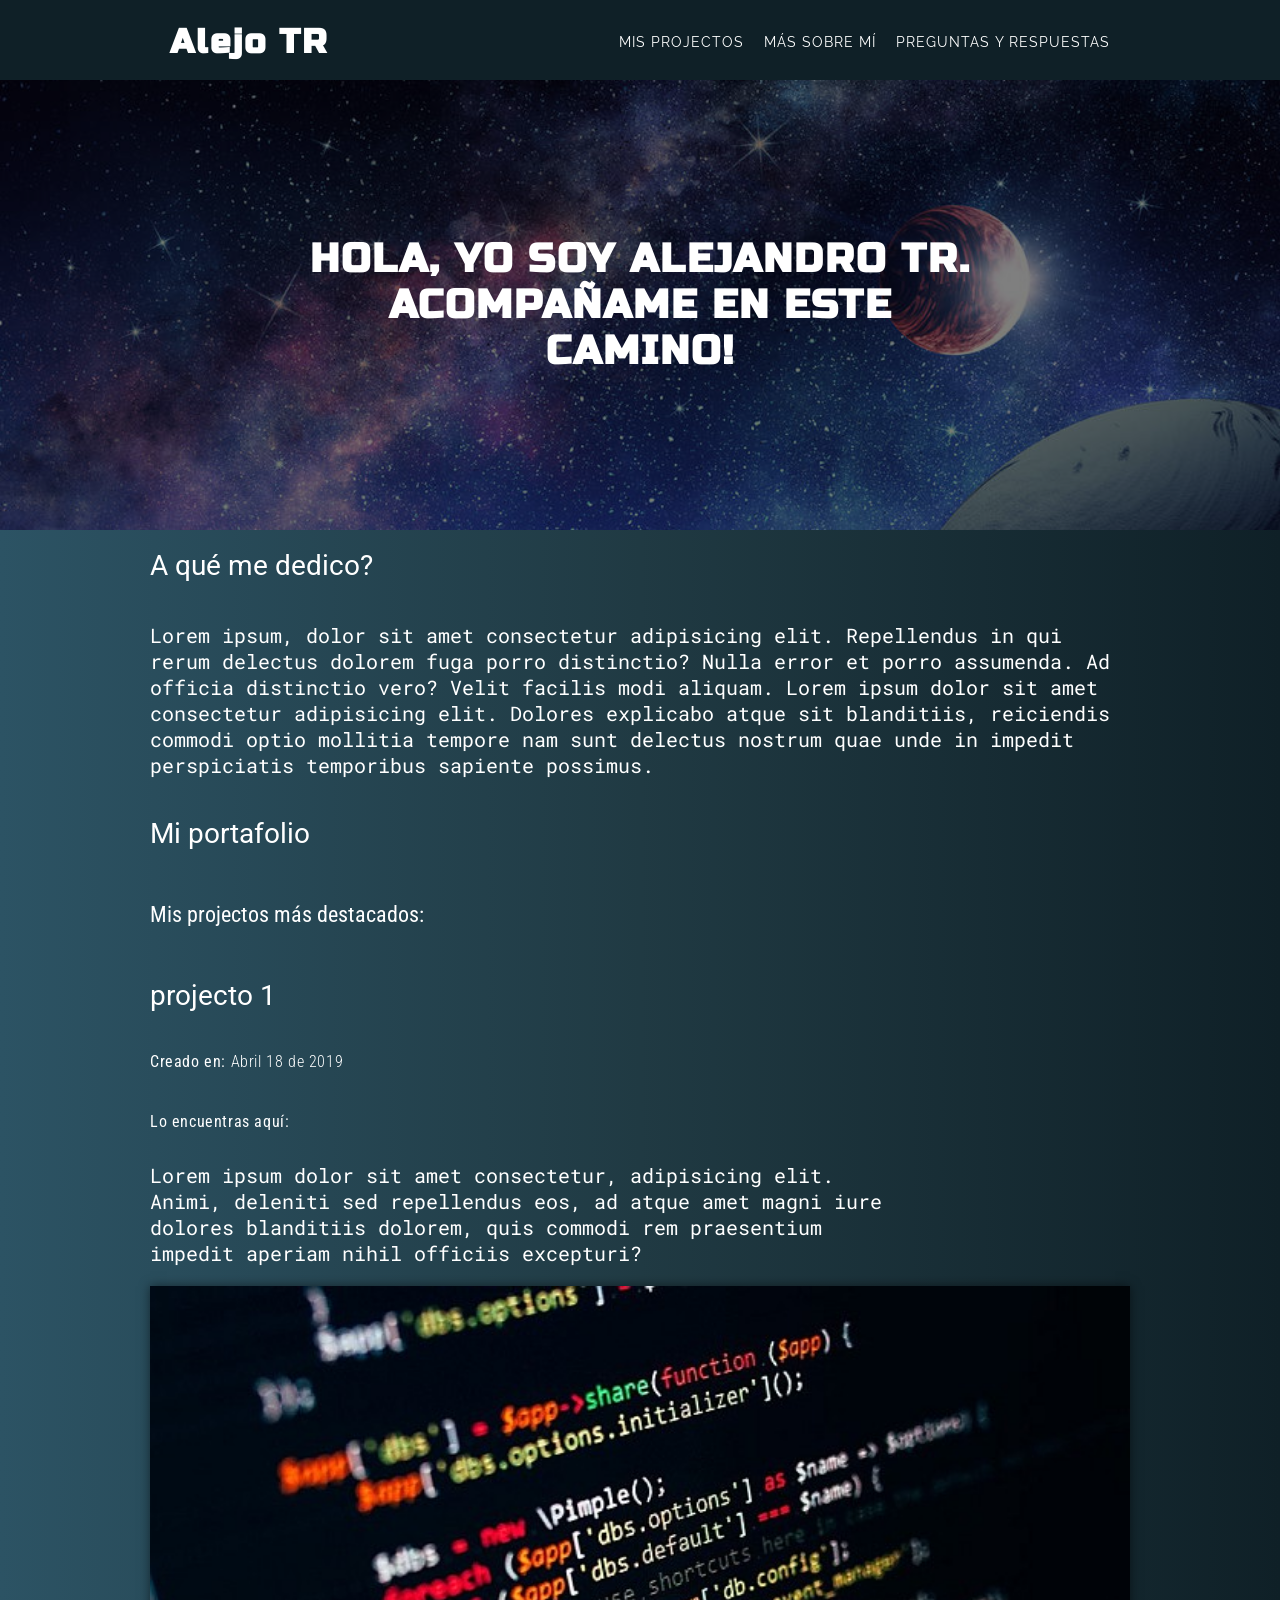
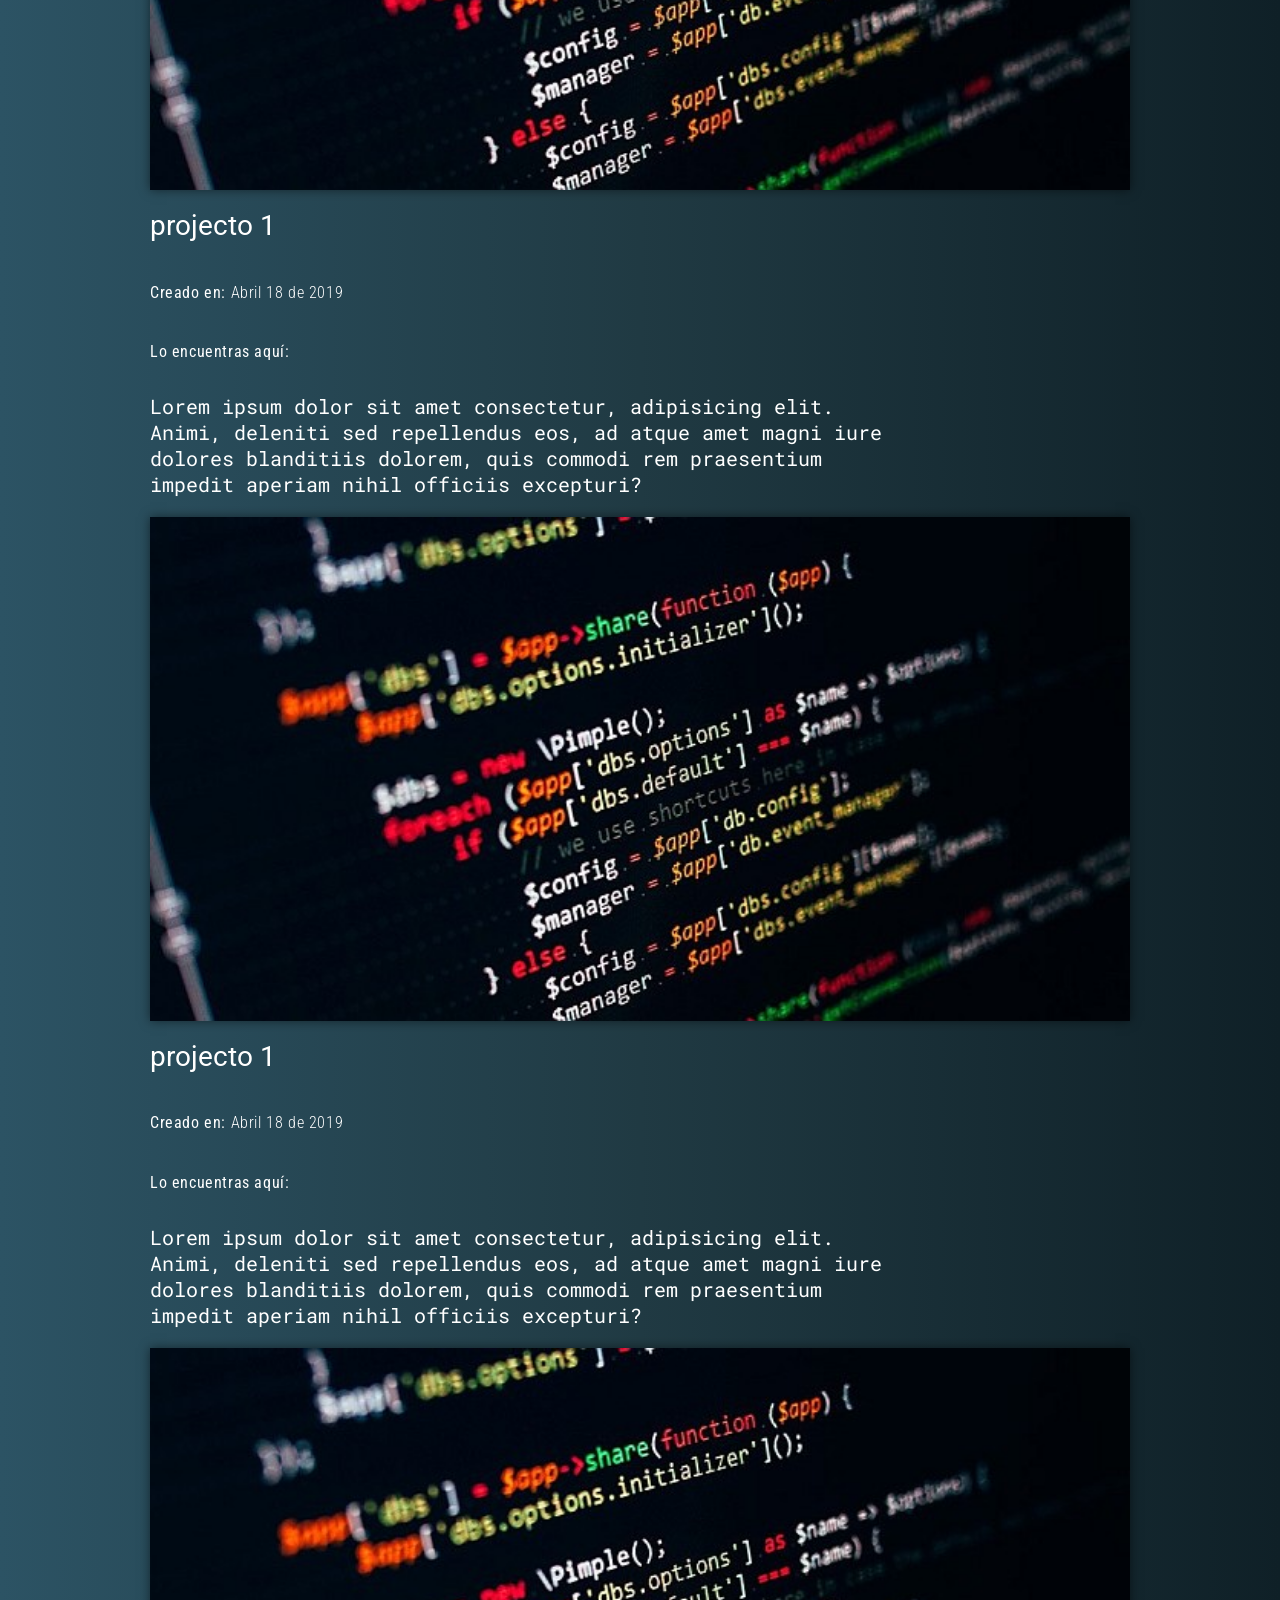
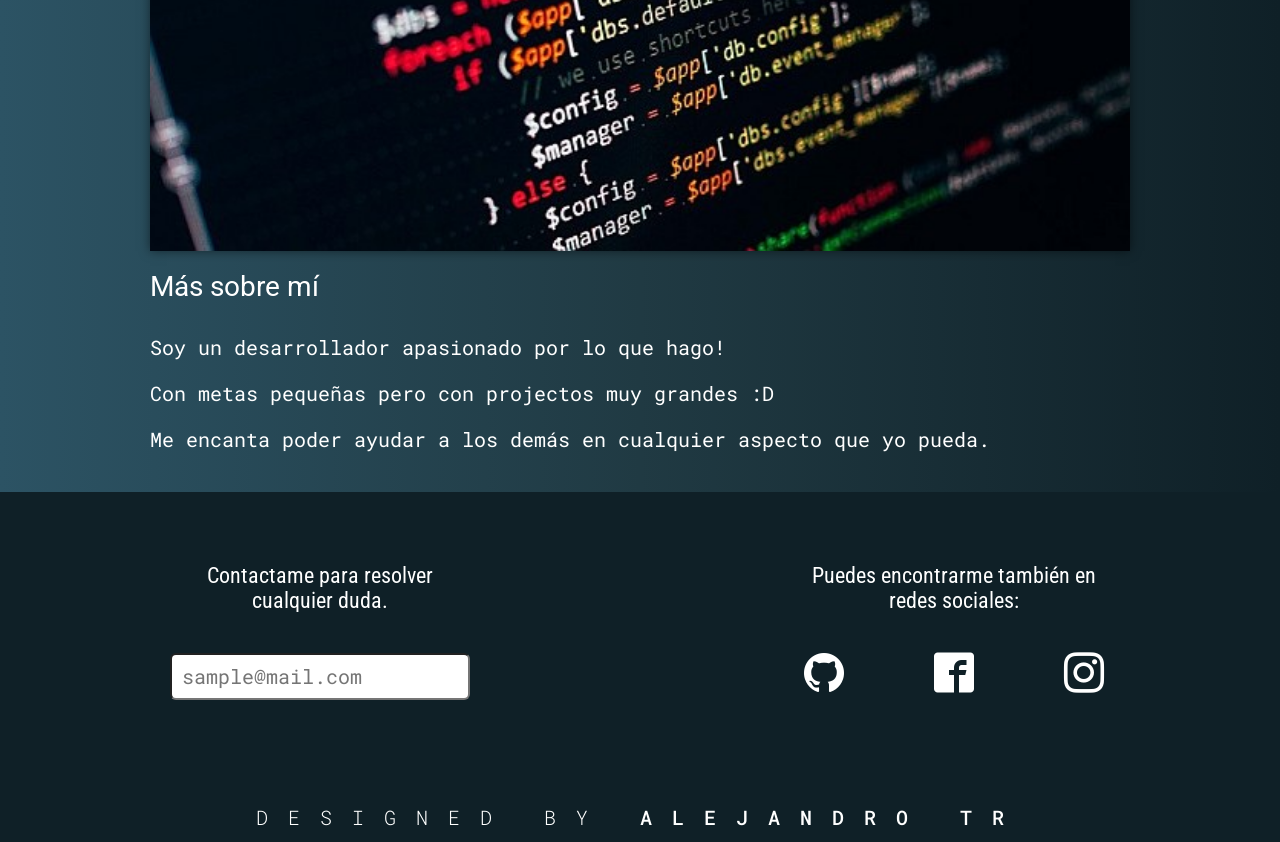
<file: index.htm>
<!DOCTYPE html>
<html lang="es">
<head>
    <meta charset="UTF-8"/>
    <meta name="viewport" content="width=device-width, initial-scale=1"/>
    <meta http-equiv="X-UA-Compatible" content="ie=edge"/>
    <link rel="stylesheet" href="styles/style.css"/>
    <link rel="stylesheet" href="styles/normalize.css">
    <link rel="stylesheet" href="styles/animation.css">
    <link rel="stylesheet" href="styles/responsive.css">
    <link rel="icon" type="image/png" href="favicon.png"/>
    <link rel="stylesheet" href="https://use.fontawesome.com/releases/v5.8.1/css/all.css" integrity="sha384-50oBUHEmvpQ+1lW4y57PTFmhCaXp0ML5d60M1M7uH2+nqUivzIebhndOJK28anvf" crossorigin="anonymous">
    <script src="https://code.jquery.com/jquery-3.5.1.js"></script>
    <title>Alejandro Tangarife Rivas</title>
</head>
<body>

    <div id="header_menu_icon" class="header_menu_icon">
        <i class="fas fa-ellipsis-h"></i>
    </div>
    <header class="header">
        <div class="header_content">
            <div class="header_logo_container">
                <h1 class="header_logo">
                    <strong>
                        <a href="#">
                            Alejo TR
                        </a>
                    </strong>
                </h1>
            </div>
            <div class="header_menu_container">
                <nav class="header_menu">
                    <ul>
                        <li><a href="">Mis projectos</a></li>
                        <li><a href="">Más sobre mí</a></li>
                        <li><a href="">Preguntas y respuestas</a></li>
                    </ul>
                </nav>
            </div>
        </div>
    </header>

    <div class="hero_section">
        <div class="hero_title_container">
            <div class="hero_title">
                <h1>Hola, yo soy <span>Alejandro TR</span>. Acompañame en este camino!</h1>
            </div>
        </div>

        <!-- <div class="hero_image_container">
            <figure class="hero_image">
                <img src="images/image.jpeg" alt=""/>
            </figure>
        </div> -->
    </div>

    <div class="body_container">
        <div class="about_me_container">
            <div class="about_me_title">
                <h2>A qué me dedico?</h2>
            </div>
            <div class="about_me_information">
                <p>Lorem ipsum, dolor sit amet consectetur adipisicing elit. Repellendus in qui rerum delectus dolorem fuga porro distinctio? Nulla error et porro assumenda. Ad officia distinctio vero? Velit facilis modi aliquam.
                Lorem ipsum dolor sit amet consectetur adipisicing elit. Dolores explicabo atque sit blanditiis, reiciendis commodi optio mollitia tempore nam sunt delectus nostrum quae unde in impedit perspiciatis temporibus sapiente possimus.
                </p>
            </div>
        </div>

        <div class="portafolio_container">
            <div class="portafolio_title">
                <h2>Mi portafolio</h2>
                <div class="portafolio_subtitle">
                    <h3>Mis projectos más destacados: </h3>
                </div>
            </div>
    
            <article class="article_container">
                <div class="article_project">
                    <div class="article_project_title">
                        <h2>projecto 1</h2>
                    </div>
    
                    <div class="article_project_description">
                        <h4><strong>Creado en: </strong>Abril 18 de 2019</h4>
                        
                        <h4><strong>Lo encuentras aquí:</strong></h4>
                        
                        <p>Lorem ipsum dolor sit amet consectetur, adipisicing elit. Animi, deleniti sed repellendus eos, ad atque amet magni iure dolores blanditiis dolorem, quis commodi rem praesentium impedit aperiam nihil officiis excepturi?</p>
                    </div>
                    
                    <div class="article_project_image">
                        <figure class="project_image">
                            <img src="images/codigo.jpg" alt=""/>
                        </figure>
                    </div>
                </div>
            </article>
            <article class="article_container">
                <div class="article_project">
                    <div class="article_project_title">
                        <h2>projecto 1</h2>
                    </div>
    
                    <div class="article_project_description">
                        <h4><strong>Creado en: </strong>Abril 18 de 2019</h4>
    
                        <h4><strong>Lo encuentras aquí: </strong></h4>
    
                        <p>Lorem ipsum dolor sit amet consectetur, adipisicing elit. Animi, deleniti sed repellendus eos, ad atque amet magni iure dolores blanditiis dolorem, quis commodi rem praesentium impedit aperiam nihil officiis excepturi?</p>
                    </div>
    
                    <div class="article_project_image">
                        <figure class="project_image">
                            <img src="images/codigo.jpg" alt=""/>
                        </figure>
                    </div>
                </div>
            </article>
            <article class="article_container">
                <div class="article_project">
                    <div class="article_project_title">
                        <h2>projecto 1</h2>
                    </div>
                        
                    <div class="article_project_description">
                        <h4><strong>Creado en: </strong> Abril 18 de 2019</h4>
                        
                        <h4><strong>Lo encuentras aquí: </strong></h4>
                        
                        <p>Lorem ipsum dolor sit amet consectetur, adipisicing elit. Animi, deleniti sed repellendus eos, ad atque amet magni iure dolores blanditiis dolorem, quis commodi rem praesentium impedit aperiam nihil officiis excepturi?</p>
                    </div>
    
                    <div class="article_project_image">
                        <figure class="project_image">
                            <img src="images/codigo.jpg" alt=""/>
                        </figure>
                    </div>
                </div>
            </article>
        </div>
    
        <div class="more_about_me_container">
            <div class="more_about_me_title">
                <h2>Más sobre mí</h2>
            </div>
    
            <div class="more_about_me_description">
                <p>Soy un desarrollador apasionado por lo que hago!</p>
                <p>Con metas pequeñas pero con projectos muy grandes :D</p>
                <p>Me encanta poder ayudar a los demás en cualquier aspecto que yo pueda.</p>
            </div>
        </div>
    </div>

    <footer class="footer_container">
        <div class="footer">
            <div class="footer_contact_me_container">
                <div class="footer_contact_me">
                    <div class="footer_mail">
                        <h3>Contactame para resolver cualquier duda.</h3>
                        <input type="text" placeholder="sample@mail.com"/>
                    </div>
                    <div class="footer_social">
                        <h3>Puedes encontrarme también en redes sociales:</h3>
                        <div class="footer_icons_container">
                            <i id="ico" class="icon-github"></i> 
                            <i id="ico" class="icon-facebook"></i>
                            <i id="ico" class="icon-instagram"></i>
                        </div>
                    </div>
                </div>
            </div>

            <div class="footer_designed_by">
                <h5>Designed by <span>ALEJANDRO TR</span></h5>
            </div>
        </div>
    </footer>

    <script type="text/javascript" src="main.js"></script>
    
</body>
</html>
</file>
<file: styles/style.css>
@import url('https://fonts.googleapis.com/css2?family=Raleway:wght@300;400;500;600&family=Roboto+Condensed:wght@300;400;700&family=Roboto+Mono:wght@300;400;500;600&family=Roboto:wght@300;400;500;700;900&family=Russo+One&display=swap');

/* * { border: 1px solid red ; } */

html { font-size: 20px; }

body {
    color: white;

    background: #0F2027;  /* fallback for old browsers */
    background: -webkit-linear-gradient(to right, #2C5364, #203A43, #0F2027);  /* Chrome 10-25, Safari 5.1-6 */
    background: linear-gradient(to right, #2C5364, #203A43, #0F2027); /* W3C, IE 10+/ Edge, Firefox 16+, Chrome 26+, Opera 12+, Safari 7+ */    
}
/* ========================= NORMALIZE */
h1, h2, h3 p, ul, figure { margin: 0 !important; }
ul { padding: 0; }

p { 
    line-height: 1.3rem; 
    font-family: var(--roboto-mono);
}

h1 {
    font-size: var(--header-sz);
    font-family: var(--russo-one);
}
h2 {
    font-size: var(--title-sz);
    font-family: var(--roboto);
    font-weight: 400;
}
h3 {
    font-size: var(--subtitle-sz);
    font-family: var(--roboto-condensed);
    font-weight: 400;
}
h4 {
    font-size: var(--extraInfo-sz);
    font-family: var(--roboto-condensed);
    font-weight: 300;
}
h5 {
    margin: 0;
    font-size: 1rem;
    font-family: var(--roboto-mono);
    letter-spacing: 1rem;
    font-weight: 300;
}

/* ========================= FIN NORMALIZE */
/* ========================= */
/* ========================= VARIABLES */
:root {
    /* FONT SIZES */
    --header-sz: 2rem;
    --logo-sz: 1.7rem;
    --title-sz: 1.4rem;
    --subtitle-sz: 1.1rem;
    --extraInfo-sz: .8rem;
    --text-sz: 1rem;
    --link-sz: .7rem;
    --icon-sz: 2rem;
    --menuIcon-sz: 1.5rem;
    /* FONTS */
    --raleway: 'Raleway', sans-serif;
    --roboto: 'Roboto', sans-serif;
    --roboto-mono: 'Roboto Mono', monospace;
    --roboto-condensed: 'Roboto Condensed', sans-serif;
    --russo-one: 'Russo One', sans-serif;
}
/* ========================= FIN VARIABLES */
/* ========================= */
/* ========================= ICONS */
@font-face {
    font-family: 'icomoon';
    src:  url('../fonts/icomoon.eot?6uljoz');
    src:  url('../fonts/icomoon.eot?6uljoz#iefix') format('embedded-opentype'),
      url('../fonts/icomoon.ttf?6uljoz') format('truetype'),
      url('../fonts/icomoon.woff?6uljoz') format('woff'),
      url('../fonts/icomoon.svg?6uljoz#icomoon') format('svg');
    font-weight: normal;
    font-style: normal;
    font-display: block;
  }
  
  [class^="icon-"], [class*=" icon-"] {
    /* use !important to prevent issues with browser extensions that change fonts */
    font-family: 'icomoon' !important;
    speak: never;
    font-style: normal;
    font-weight: normal;
    font-variant: normal;
    text-transform: none;
    line-height: 1;
  
    /* Better Font Rendering =========== */
    -webkit-font-smoothing: antialiased;
    -moz-osx-font-smoothing: grayscale;
  }
  
  .icon-github:before {
    content: "\e902";
  }
  .icon-twitter:before {
    content: "\e901";
  }
  .icon-instagram:before {
    content: "\e904";
  }
  .icon-facebook:before {
    content: "\e903";
  }
  .icon-menu:before {
    content: "\e900";
  }
/* ========================= FIN ICONS */
/* ========================= MENU */
.header_menu_icon {
    display: none;
    top: .5rem;
    left: .5rem;
    width: 40px;
    height: 40px;
    z-index: 3;
    color: white;
    padding: 0 5px;
    position: fixed;
    line-height: 40px;
    text-align: center;
    border-radius: .5rem;
    font-size: var(--menuIcon-sz);
    background-color: rgba(0, 0, 0, 0.5);
}
.header {
    width: 100%;
    height: 4rem;
    display: flex;
    justify-content: space-between;
    background-color: #0F2027;
}
.header_content {
    width: 1000px;
    margin: 0 auto;
    display: inherit;
    justify-content: space-between;
}
.header_logo_container {
    display: inherit;
    align-items: center;
}
.header_logo {
    transition: .2s;
    min-width: 118.95px;
}
.header_logo a {
    padding-left: 1.5rem;
    color: white;
    letter-spacing: 2px;
    text-decoration: none;
    font-size: var(--logo-sz);
}
.header_menu_container {
    display: inherit;
    align-items: center;
}
.header_menu {
    width: 100%;
}
.header_menu ul {
    display: flex;
    justify-content: space-between;
    padding: 0 1rem;
}
.header_menu li {
    list-style: none;
    padding: 0 .5rem;
}
.header_menu a {
    transition: .2s;
    letter-spacing: 1px;
    text-decoration: none;
    text-transform: uppercase;
    font-size: var(--link-sz);
    font-family: var(--raleway);
}
/* ===== SAME */
.header_menu a:hover,
.header_logo a:hover {
    color: #4a8daa;
}
.header_menu a {
    color: white;
}
/* ========================= FIN MENU */
/* ========================= BODY */
/* ========================= HERO SEC */
.hero_section {
    height: 100vh;
    background-size: cover;
    background-position: center;
    background-repeat: no-repeat;
    background-image: url('../images/image.jpeg');
}
.hero_title_container {
    height: 100%;
    display: flex;
    justify-content: center;
    background-color: rgba(0, 0, 0, 0.5);
}
.hero_title {
    margin: 0 .5rem;
    max-width: 690px;
    align-self: center;
    text-transform: uppercase;
}
.hero_title h1 {
    color: white;
    text-align: center;
    letter-spacing: 2px;
}
/* ========================= FIN HERO SEC */
/* ========================= BODY */
.body_container {
    padding-bottom: 1rem;
    margin: auto;
    max-width: 1000px;
}
.about_me_container {
    padding: 0 .5rem;
}
.about_me_title h2 {
    padding: 1rem 0;
}
/* .about_me_information p {
    font-size: var(--text-sz);
} */
.portafolio_container {
    padding: 0 .5rem;
}
.portafolio_title h2 {
    padding: 1rem 0;
} 
.portafolio_subtitle h3 {
    padding: .5rem 0;
}
/* ============ PROYECTOS */
/* .article_project {
    width: 90%;
} */
.article_project_title h2 {
    padding: 1rem 0 .5rem;
}
.article_project_description {
    margin-bottom: .5rem;
}
.article_project_description h4 {
    padding: .5rem 0;
    font-size: var(--extraInfo-sz);
    letter-spacing: .6px;
}
.article_project_description p {
    max-width: 75%;
}
.article_project_image figure {
    transition: .2s;
    box-shadow: 0 0 10px rgba(0, 0, 0, 0.5);
}
.article_project_image figure:hover {
    box-shadow: 0 0 12px rgba(0, 0, 0, 0.8);
}
.article_project_image img {
    width: 100%;
    object-fit: cover;
    object-position: top;
    vertical-align: top;
}
/* ============ FIN PROYECTOS */
/* ============ MORE more_about ME */
.more_about_me_container {
    padding: 0 .5rem;
}
.more_about_me_title h2 {
    padding: 1rem 0 .5rem;
}
/* ============ FIN MORE more_about ME */
/* ============ FOOTER */
.footer_container {
    /* height: 300px; */
    width: 100%;
    background-color: #0F2027;
}
/* .footer {
    height: inherit;
    width: inherit;
} */
.footer_contact_me_container {
    margin: auto;
    height: 300px;
    display: flex;
    max-width: 1000px;
    align-items: center;
    /* justify-content: center; */
}
.footer_contact_me {
    width: 100%;
    display: inherit;
    margin: 0 1.8rem 3rem 1.5rem;
    justify-content: space-between;
}
.footer_mail {
    display: flex;
    flex-flow: wrap;
}
.footer_mail input {
    width: 100%;
    outline: none;
    border-radius: .3rem;
    padding: .5rem .5rem;
    font-size: var(--text-sz);
    font-family: var(--roboto-mono);
}
.footer_mail,
.footer_social {
    max-width: 300px;
    text-align: center;
}
.footer_mail h3, 
.footer_social h3 {
    margin: 2rem 0;
}
.footer_icons_container {
    display: grid;
    grid-template-columns: repeat(3, 1fr);
    justify-items: center;
}
#ico:nth-of-type(1) {
    justify-self: left;
}
#ico:nth-of-type(3) {
    justify-self: right;
}
.footer_icons_container i {
    transition: .3s;
    font-size: var(--icon-sz);
}
.footer_designed_by {
    position: relative;
    text-transform: uppercase;
}
.footer h5 {
    /* bottom: 0; */
    /* width: inherit; */
    text-align: center;
    /* position: absolute; */
    line-height: 2.5rem;
}
.footer h5 span {
    white-space: nowrap;
    font-weight: 500;
}
/* ============ FIN FOOTER ========================= FIN BODY */
</file>
<file: styles/animation.css>
.hover_sc {
    font-size: 2.1rem !important;
}
</file>
<file: styles/responsive.css>
@media screen and (min-width: 1024px) {
    .hero_section {
        height: 50vh;
    }
}
@media screen and (max-width: 768px) {
    .header {
        /* padding: 1rem 0; */
        height: auto;
        /* display: block; */
    }
    .header_content {
        justify-content: center;
    }
    .header_menu_icon {
        display: initial;
    }
    .header_logo_container {
        padding: .5rem 0;
    }
    .header_menu_container,
    .header_image_container {
        display: initial;
    }
    .header_image {
        padding: initial;
        text-align: center;
    }
    .header_image h1 {
        margin: 0;
    }
    .header_menu {
        top: 0;
        left: -100vw;
        height: 100vh;
        display: flex;
        align-items: center;
        justify-content: center;
        position: fixed;
        background-color: rgba(0, 0, 0, 0.6);
        transition: .3s;
    }
    .header_menu.is_active {
        left: 0;
    }
    .header_menu ul {
        padding: 0;
        display: flex;
        height: inherit;
        max-height: 200px;
        flex-flow: column;
        text-align: center;
    }
    .footer_contact_me_container {
        height: initial;
    }
    .footer_contact_me {
        margin-bottom: 0;
    }
    .footer_mail,
    .footer_social {
        margin: 1rem 1rem;
    }
    .footer_mail h3 {
        margin: 1rem 0 2rem;
    }
    .footer h5 {
        padding-bottom: .5rem;
        line-height: 2rem;
    }
    .footer_icons_container {
        max-width: 250px;
        margin: 0 auto;
    }
}
@media screen and (max-width: 480px) {
    /* p {
        font-size: .8rem;
    }
    h1 {
        font-size: 1.5rem;
    }
    h2 {
        font-size: 1rem;
    } */
    html {
        font-size: 20px;
    }
    .article_project_description p {
        max-width: none;
    }
    .footer_container {
        height: auto;
    }
    .footer_contact_me {
        display: block;
    }
    .footer_mail,
    .footer_social {
        max-width: none;
    }
    .footer_mail,
    .footer_social {
        /* margin: 1rem .5rem; */
        width: auto;
    }
    .footer_designed_by {
        margin: 0;
    }
    .footer h5 {
        letter-spacing: .2rem;
        font-size: .8rem;
        position: initial;
    }
}
@media screen and (max-width: 320px) {
    h1 {
        font-size: 1.2rem;
    }
}
</file>
